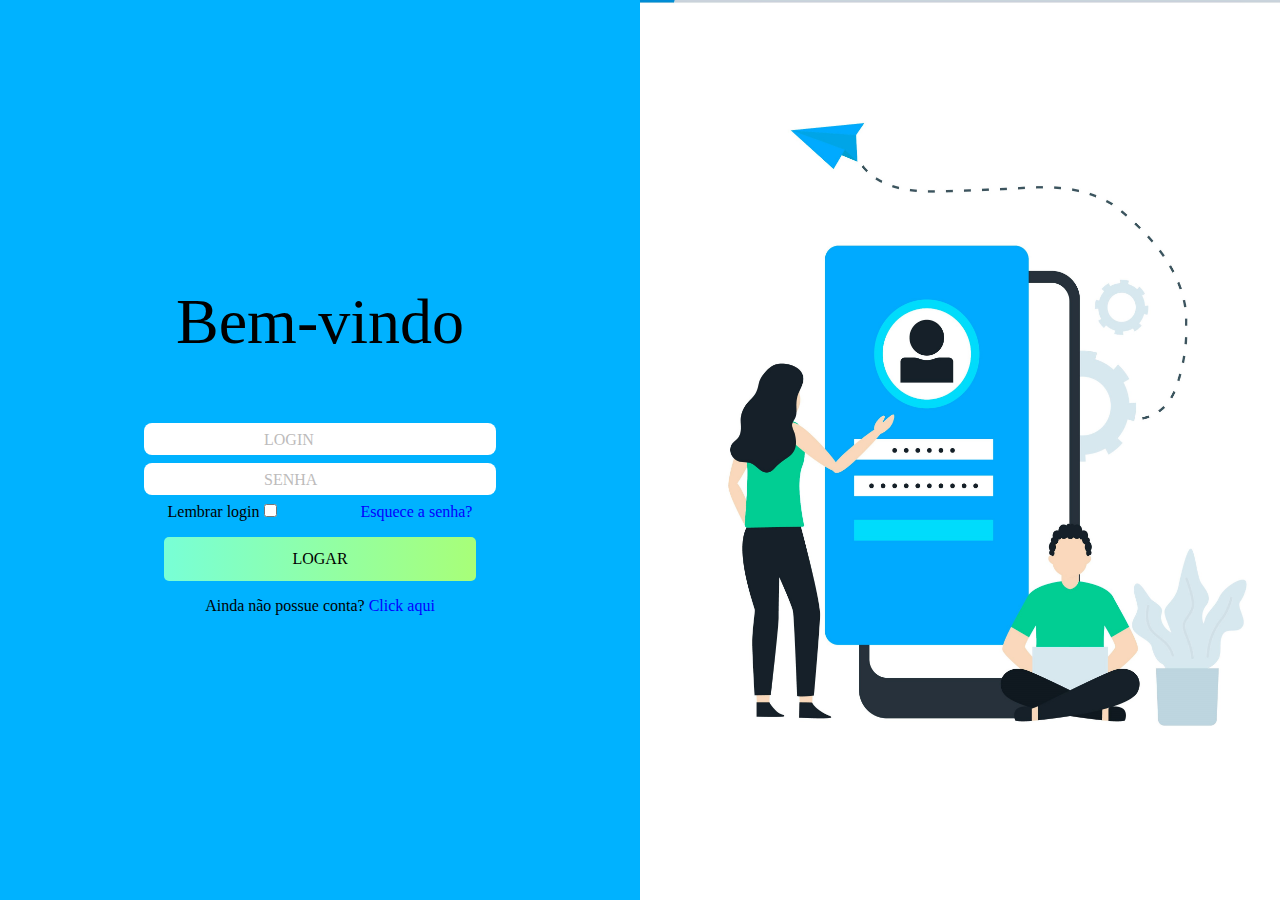
<file: front/login-cadrasto/index.html>
<!DOCTYPE html>
<html lang="pt-BR">

<head>
    <meta charset="UTF-8">
    <meta name="viewport" content="width=device-width, initial-scale=1.0" />
    <link rel="stylesheet" href="style.css" />
    <link rel="apple-touch-icon" sizes="180x180" href="../../imagem/apple-touch-icon.png" />
    <link rel="icon" type="image/png" sizes="32x32" href="../../imagem/favicon-32x32.png" />
    <link rel="icon" type="image/png" sizes="16x16" href="../../imagem/favicon-16x16.png" />
    <link rel="manifest" href="../../site.webmanifest" />
    <title>GM like</title>
</head>
<body>
    <section class="sessao-login">
            
        <div class="login">
            
            
            <div class="login-wrapper">
                <img src="../../imagem/login.jpg" alt="">
            </div>
            <form id="form-login" name="form-login">
                
                <div class="header-login">
                    <h1>Bem-vindo</h1>
                </div>
                <div class="input-group">
                    <input name="user" type="text" class="field" id="user" required >
                    <label for="user" class="login-label">login</label>
                </div>
                <div class="input-group">
                    <input name="senha" type="password" class="field" id="senha" required>
                    <label for="senha" class="login-label">Senha</label>
                </div>
                <div>
                    <label for="lembrar" id="lembrar">Lembrar login</label>
                    <input type="checkbox" name="lembrar" id="lembrar">
                    <a href="" id="esquece">Esquece a senha?</a>
                </div>
                <button type="submit" class="btn">Logar</button>
                <div>
                    <p>Ainda não possue conta? <a href="" id="nconta">Click aqui</a></p>
                </div>
                
            
            </form>
        </div>


    </section>
    
</body>
</html>
</file>
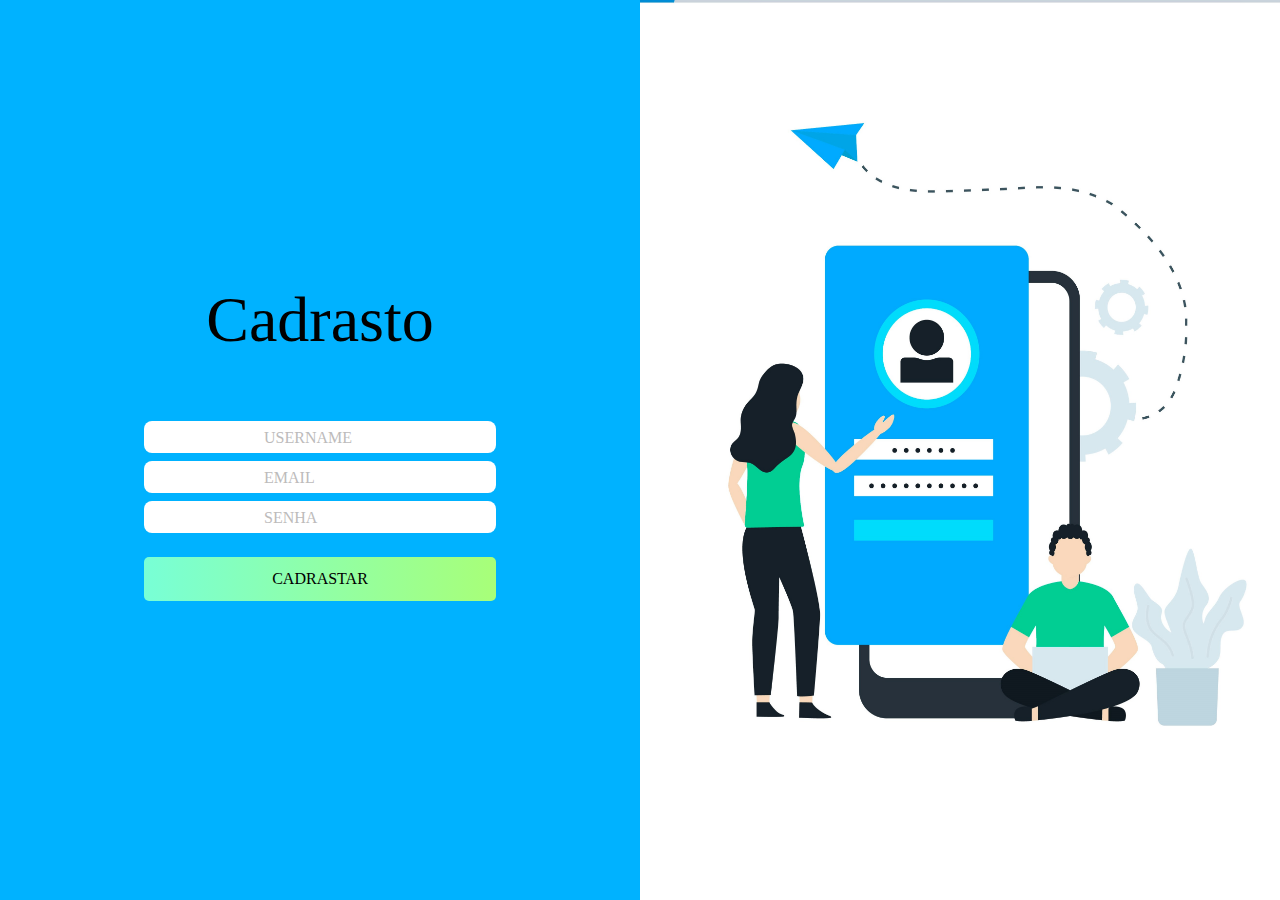
<file: front/login-cadrasto/cadrasto.html>
<!DOCTYPE html>
<html lang="pt-BR">

<head>
    <meta charset="UTF-8">
    <meta name="viewport" content="width=device-width, initial-scale=1.0" />
    <link rel="stylesheet" href="style.css" />
    <link rel="apple-touch-icon" sizes="180x180" href="../../imagem/apple-touch-icon.png" />
    <link rel="icon" type="image/png" sizes="32x32" href="../../imagem/favicon-32x32.png" />
    <link rel="icon" type="image/png" sizes="16x16" href="../../imagem/favicon-16x16.png" />
    <link rel="manifest" href="../../site.webmanifest" />
    <title>GM like</title>
</head>
<body>
    <section class="sessao-login">
            
        <div class="login">
            
            
            <div class="login-wrapper">
                <img src="../../imagem/login.jpg" alt="">
            </div>
            <form id="form-login" name="form-login">
                
                <div class="header-login">
                    <h1>Cadrasto</h1>
                </div>
                <div class="input-group">
                    <input name="user" type="text" class="field" id="user" required >
                    <label for="user" class="login-label">Username</label>
                </div>
                
                <div class="input-group">
                    <input name="Email" type="email" class="field" id="Email" required>
                    <label for="Email" class="login-label">Email</label>
                </div>
                <div class="input-group">
                    <input name="senha" type="password" class="field" id="senha" required>
                    <label for="senha" class="login-label">Senha</label>
                </div>
                <button type="submit" class="btn">Cadrastar</button>
            
            </form>
        </div>


    </section>
    
</body>
</html>
</file>
<file: front/login-cadrasto/style.css>
@import url("https://fonts.googleapis.com/css2?family=Baloo+Da+2:wght@400;500;600;700&family=Josefin+Slab:ital,wght@0,300;0,400;0,600;0,700;1,300;1,400;1,600&family=Muli:ital,wght@0,200;0,300;0,400;0,500;1,200;1,300;1,400&display=swap");



@import url('https://cdnjs.cloudflare.com/ajax/libs/font-awesome/5.15.1/css/all.min.css');

@import url('https://fonts.googleapis.com/css2?family=Source+Code+Pro:wght@300&display=swap');

@import url('https://fonts.googleapis.com/css2?family=Princess+Sofia&display=swap');


*{

    margin: 0;
    padding: 0;
    list-style: none;
    text-decoration: none;
    

}

.root{
    --fonte-1:  'Princesa Sofia', serif;
    --fonte-2: "Josefin Slab", serif;
    --fonte-acao: "Muli", serif;


}
html{
    scroll-behavior: smooth;
  }
body{
    
    height: 100vh;
}
.sessao-login{
    width: 100%;
    height: 100vh;
    position: relative;
    
}
.login-wrapper img{
    
    width: 50%;
    height: 100vh;

    background-size: cover;
    position: absolute;
    right: 0rem;
}

.login{
    height: 100vh;
    background-color:rgba(0, 178, 255, 1);
    
}

form{
    width: 50%;
    height: 100vh;
    display: flex;
    flex-direction: column;
    justify-content: center;
    align-items: center;
    
}
.header-login h1{
    font-size: 4rem;
    font-family:'Fredericka, a Grande';
    margin-bottom: 4rem;
    font-weight: lighter;
}
.input-group{
    position: relative;
}
.field{
    
    width: 20rem;
    height: 2rem;
    font-size: 1rem;
    font-family: var(--fonte-2);
    border-radius: 0.5rem;
    border: 0 none;
    outline: 0; 
    margin-bottom: .5rem;
    padding: 0rem 1rem 0rem 1rem;
}

.login-label{
    
    position: absolute;
    font-size: 1rem;
    font-family: var(--fonte-2);
    text-transform: uppercase;
    color: rgba(189, 187, 187, 1);
    left: 7.5rem;
    top: .5rem;
   
}

.field:valid ~ label,.field:focus ~ label {
    font-size: 0rem;
    
}

#esquece{
    color:rgb(4, 0, 255);
    margin-left: 5rem;
    font-family: var(--fonte-2);
}
#nconta{
    color:rgb(4, 0, 255);
    font-family: var(--fonte-2);
    
}
#lembrar{
    font-family: var(--fonte-2);
}
.btn{
    font-size: 1rem;
    text-transform: uppercase;
    margin: 1rem;
    border-radius: 5px;
    border: none;
    padding: 0.8rem 8rem 0.8rem 8rem;
    cursor: pointer;
    background: #a8ff78;  /* fallback for old browsers */
    background: -webkit-linear-gradient(to right, #78ffd6, #a8ff78);  /* Chrome 10-25, Safari 5.1-6 */
    background: linear-gradient(to right, #78ffd6, #a8ff78); /* W3C, IE 10+/ Edge, Firefox 16+, Chrome 26+, Opera 12+, Safari 7+ */
    font-family: var(--fonte-acao);
}

@media ( max-width: 749px ){
    html{
        font-size: 50%;
    }
    .login-wrapper img{
        width: 45%;
    }
    form{
        width: 55%;
    }
    form p{
        font-size: 1.4rem;
    }
    .header-login h1{
        font-size: 4.5rem;
    }
    .field{
        font-size: 1.4rem;
        padding: 0.2rem 0.7rem 0.3rem 0.7rem ;
    }
    .login-label{
        font-size: 1.4rem;
        top: .2rem;
    }
    #esquece{
        margin-left: 2rem;
        font-size: 1.4rem;
    }
    #lembrar{
        font-size: 1.4rem;
    }

    #nconta{
        font-size: 1.4rem;
    }
    .btn{
        font-size: 1.4rem;
    }

}
</file>
